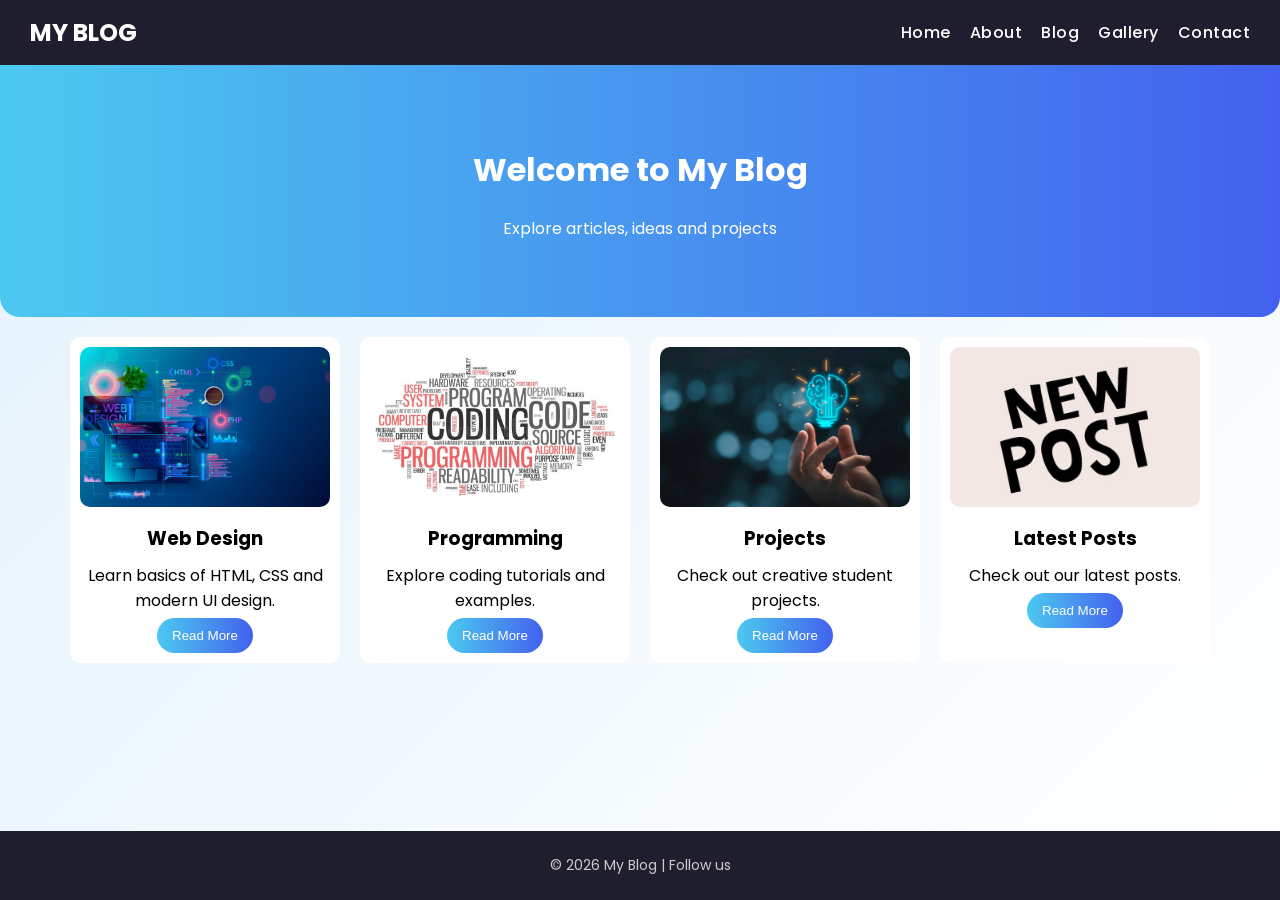
<file: index.html>
<!DOCTYPE html>
<html>
<head>
  <title>My Blog</title>
  <link rel="stylesheet" href="style.css">
</head>
<body>

<nav>
  <h2 class="logo">MY BLOG</h2>
  <div class="nav-links">
    <a href="index.html">Home</a>
    <a href="about.html">About</a>
    <a href="blog.html">Blog</a>
    <a href="gallery.html">Gallery</a>
    <a href="contact.html">Contact</a>
  </div>
</nav>

<header class="hero">
  <h1>Welcome to My Blog</h1>
  <p>Explore articles, ideas and projects</p>
</header>

<section class="container">
  <div class="card">
    <img src="web.jpg.jpeg">
    <h3>Web Design</h3>
    <p>Learn basics of HTML, CSS and modern UI design.</p>
    <a href="https://en.wikipedia.org/wiki/Web_design" target="_blank">
      <button>Read More</button>
    </a>
  </div>

  <div class="card">
    <img src="programming.jpg.jpeg">
    <h3>Programming</h3>
    <p>Explore coding tutorials and examples.</p>
    <a href="https://en.wikipedia.org/wiki/Computer_programming" target="_blank">
      <button>Read More</button>
    </a>
  </div>

  <div class="card">
    <img src="project.jpg.jpeg">
    <h3>Projects</h3>
    <p>Check out creative student projects.</p>
    <a href="https://en.wikipedia.org/wiki/Software_project_management" target="_blank">
      <button>Read More</button>
    </a>
  </div>

  <div class="card">
    <img src="new.jpg">
    <h3>Latest Posts</h3>
    <p>Check out our latest posts.</p>
    <a href="blog.html" target="_blank">
      <button>Read More</button>
    </a>
  </div>
</section>

<footer>
  <p>© 2026 My Blog | Follow us</p>
</footer>

</body>
</html>
</file>
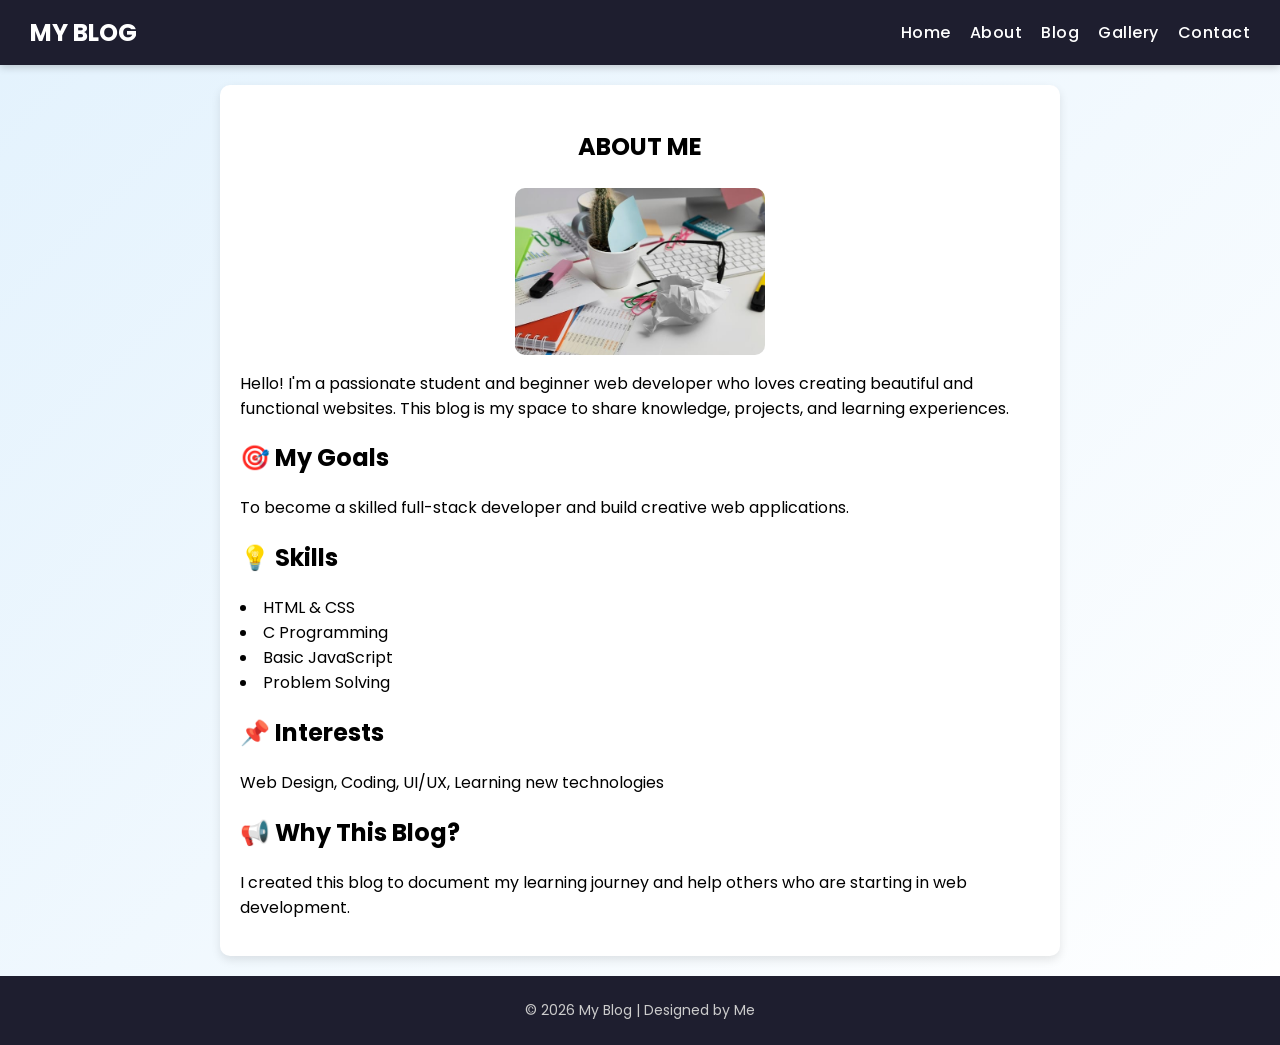
<file: about.html>
<html>
<head>
  <title>About</title>
  <link rel="stylesheet" href="style.css">
</head>
<body>

<nav>
  <h2 class="logo">MY BLOG</h2>
  <div class="nav-links">
    <a href="index.html">Home</a>
    <a href="about.html">About</a>
    <a href="blog.html">Blog</a>
    <a href="gallery.html">Gallery</a>
    <a href="contact.html">Contact</a>
  </div>
</nav>

<section class="about">
  <h1><p align ="center">ABOUT ME</p></h1>
  <img src="about.jpeg" class="center-img">
  <p>
    Hello! I'm a passionate student and beginner web developer who loves creating
    beautiful and functional websites. This blog is my space to share knowledge,
    projects, and learning experiences.
  </p>

  <div class="about-box">
    <h2>🎯 My Goals</h2>
    <p>To become a skilled full-stack developer and build creative web applications.</p>
  </div>

  <div class="about-box">
    <h2>💡 Skills</h2>
    
      <li>HTML & CSS</li>
      <li>C Programming</li>
      <li>Basic JavaScript</li>
      <li>Problem Solving</li>
  
  </div>

  <div class="about-box">
    <h2>📌 Interests</h2>
    <p>Web Design, Coding, UI/UX, Learning new technologies</p>
  </div>

  <div class="about-box">
    <h2>📢 Why This Blog?</h2>
    <p>
      I created this blog to document my learning journey and help others who are
      starting in web development.
    </p>
  </div>

</section>

<footer>
  <p>© 2026 My Blog | Designed by Me</p>
</footer>

</body>
</html>
</file>
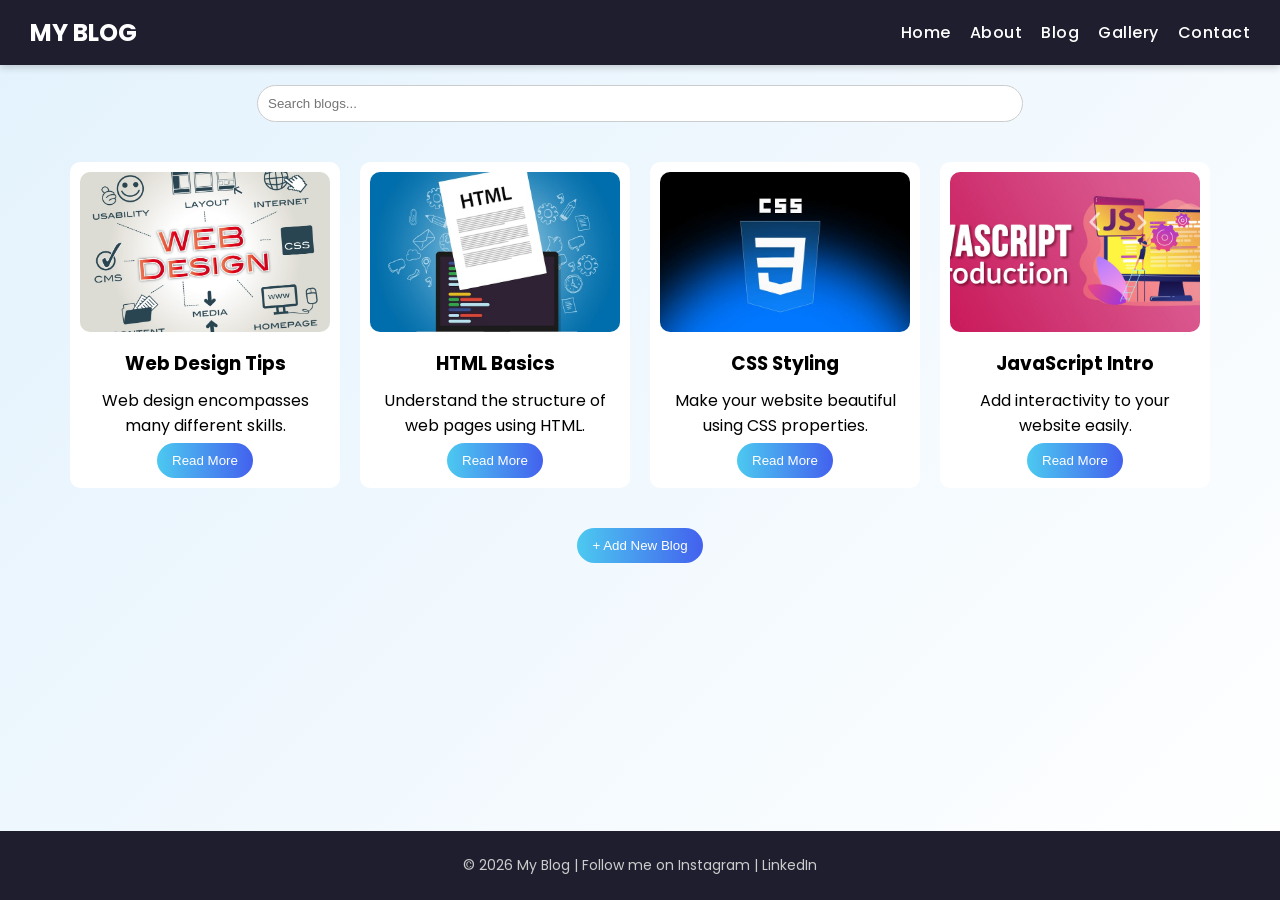
<file: blog.html>
<!DOCTYPE html>
<html>
<head>
  <title>Blog</title>
  <link rel="stylesheet" href="style.css">
</head>

<body>

<!-- Navbar -->
<nav>
  <h2 class="logo">MY BLOG</h2>
  <div class="nav-links">
    <a href="index.html">Home</a>
    <a href="about.html">About</a>
    <a href="blog.html">Blog</a>
    <a href="gallery.html">Gallery</a>
    <a href="contact.html">Contact</a>
  </div>
</nav>

<!-- Search Bar -->
<div class="search-box">
  <input type="text" placeholder="Search blogs...">
</div>

<!-- Blog Section -->
<section class="container">

  <!-- Blog Card 1 -->
  <div class="card">
    <img src="img1.jpeg">
    <h3>Web Design Tips</h3>
    <p>Web design encompasses many different skills.</p>
    <a href="https://en.wikipedia.org/wiki/Web_design" target="_blank">
      <button>Read More</button>
    </a>
  </div>

  <!-- Blog Card 2 -->
  <div class="card">
    <img src="img2.jpeg">
    <h3>HTML Basics</h3>
    <p>Understand the structure of web pages using HTML.</p>
     <a href="https://en.wikipedia.org/wiki/HTML" target="_blank">
      <button>Read More</button>
    </a>
  </div>

  <!-- Blog Card 3 -->
  <div class="card">
    <img src="img3.jpeg">
    <h3>CSS Styling</h3>
    <p>Make your website beautiful using CSS properties.</p>
     <a href="https://en.wikipedia.org/wiki/CSS" target="_blank">
      <button>Read More</button>
    </a>
  </div>

  <!-- Blog Card 4 -->
  <div class="card">
    <img src="img4.jpg">
    <h3>JavaScript Intro</h3>
    <p>Add interactivity to your website easily.</p>
     <a href="https://en.wikipedia.org/wiki/Java_(programming_language)" target="_blank">
      <button>Read More</button>
    </a>
  </div>

</section>

<!-- Add Blog Button -->
<div style="text-align:center;">
  <button class="add-btn">+ Add New Blog</button>
</div>

<!-- Footer -->
<footer>
  <p>© 2026 My Blog | Follow me on Instagram | LinkedIn</p>
</footer>

</body>
</html>
</file>
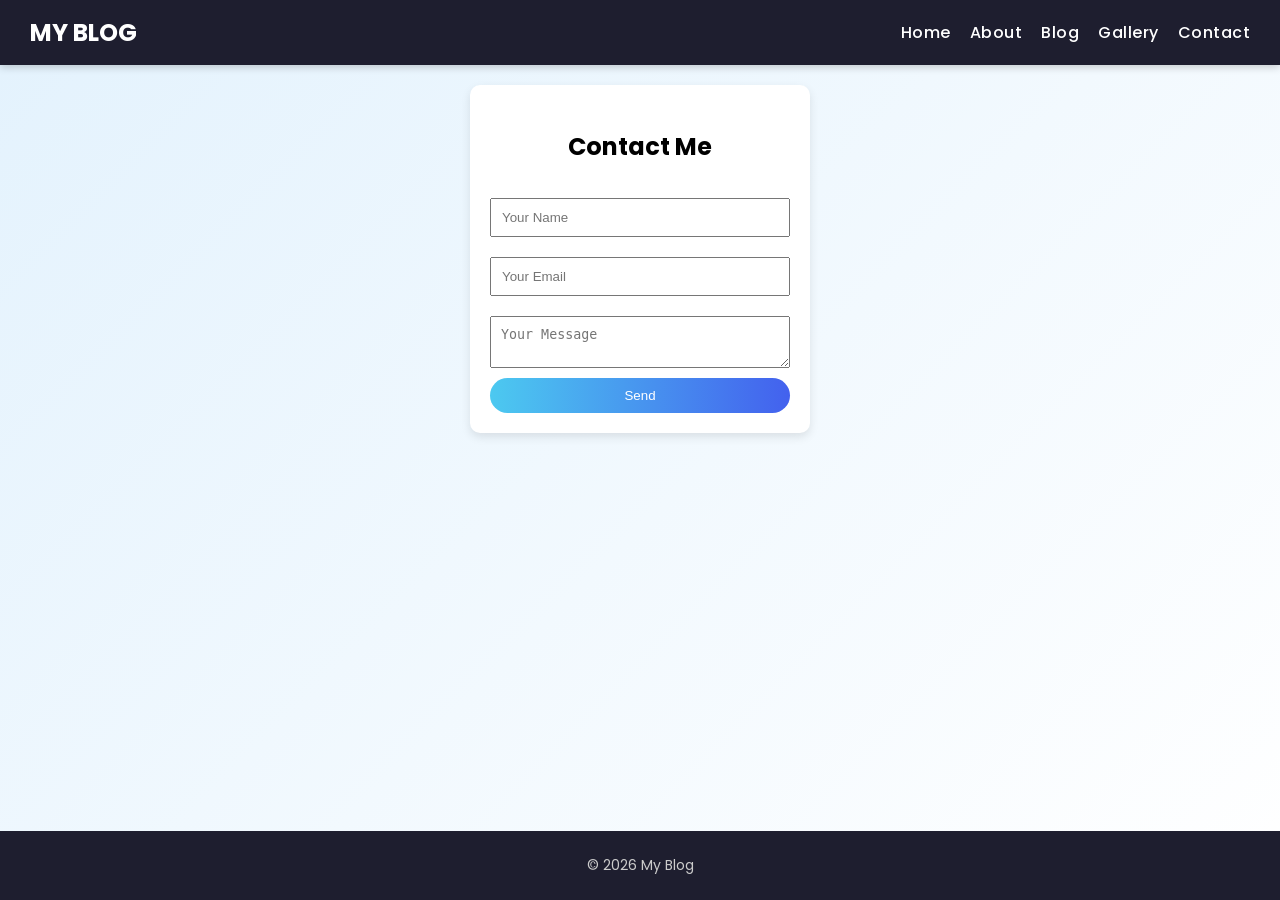
<file: contact.html>
<!-- ================= CONTACT.HTML ================= -->
<!DOCTYPE html>
<html>
<head>
  <title>Contact</title>
  <link rel="stylesheet" href="style.css">
</head>
<body>

<nav>
  <h2 class="logo">MY BLOG</h2>
  <div class="nav-links">
    <a href="index.html">Home</a>
    <a href="about.html">About</a>
    <a href="blog.html">Blog</a>
    <a href="gallery.html">Gallery</a>
    <a href="contact.html">Contact</a>
  </div>
</nav>

<section class="contact">
  <h1><p align="center">Contact Me</p></h1>

  <form>
    <input type="text" placeholder="Your Name" required>
    <input type="email" placeholder="Your Email" required>
    <textarea placeholder="Your Message"></textarea>
    <button type="submit">Send</button>
  </form>
</section>

<footer>
  <p>© 2026 My Blog</p>
</footer>

</body>
</html>
</file>
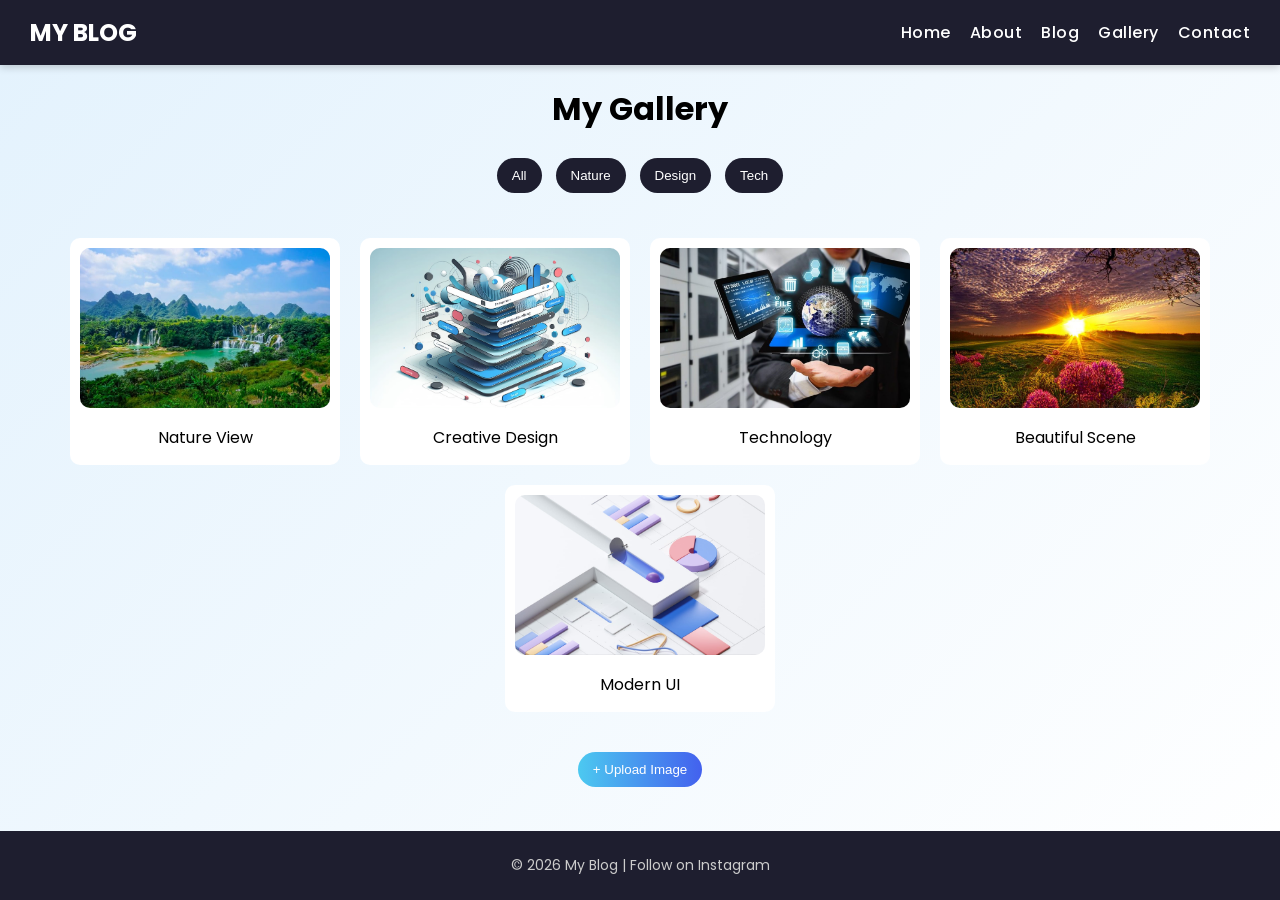
<file: Gallery.html>
<!DOCTYPE html>
<html>
<head>
  <title>Gallery</title>
  <link rel="stylesheet" href="style.css">
</head>

<body>

<!-- Navbar -->
<nav>
  <h2 class="logo">MY BLOG</h2>
  <div class="nav-links">
    <a href="index.html">Home</a>
    <a href="about.html">About</a>
    <a href="blog.html">Blog</a>
    <a href="gallery.html">Gallery</a>
    <a href="contact.html">Contact</a>
  </div>
</nav>

<!-- Title -->
<h1 class="title">My Gallery</h1>

<!-- Filter Buttons -->
<div class="filters">
  <button>All</button>
  <button>Nature</button>
  <button>Design</button>
  <button>Tech</button>
</div>

<!-- Gallery Section -->
<section class="container">

  <div class="card">
    <img src="nature.jpeg">
    <p>Nature View</p>
  </div>

  <div class="card">
    <img src="creative.jpeg">
    <p>Creative Design</p>
  </div>

  <div class="card">
    <img src="technology.jpeg">
    <p>Technology</p>
  </div>

  <div class="card">
    <img src="beautiful.jpeg">
    <p>Beautiful Scene</p>
  </div>

  <div class="card">
    <img src="modern.jpeg">
    <p>Modern UI</p>
  </div>

</section>

<!-- Upload Button -->
<div class="upload">
  <button>+ Upload Image</button>
</div>

<!-- Footer -->
<footer>
  <p>© 2026 My Blog | Follow on Instagram</p>
</footer>

</body>
</html>
</file>
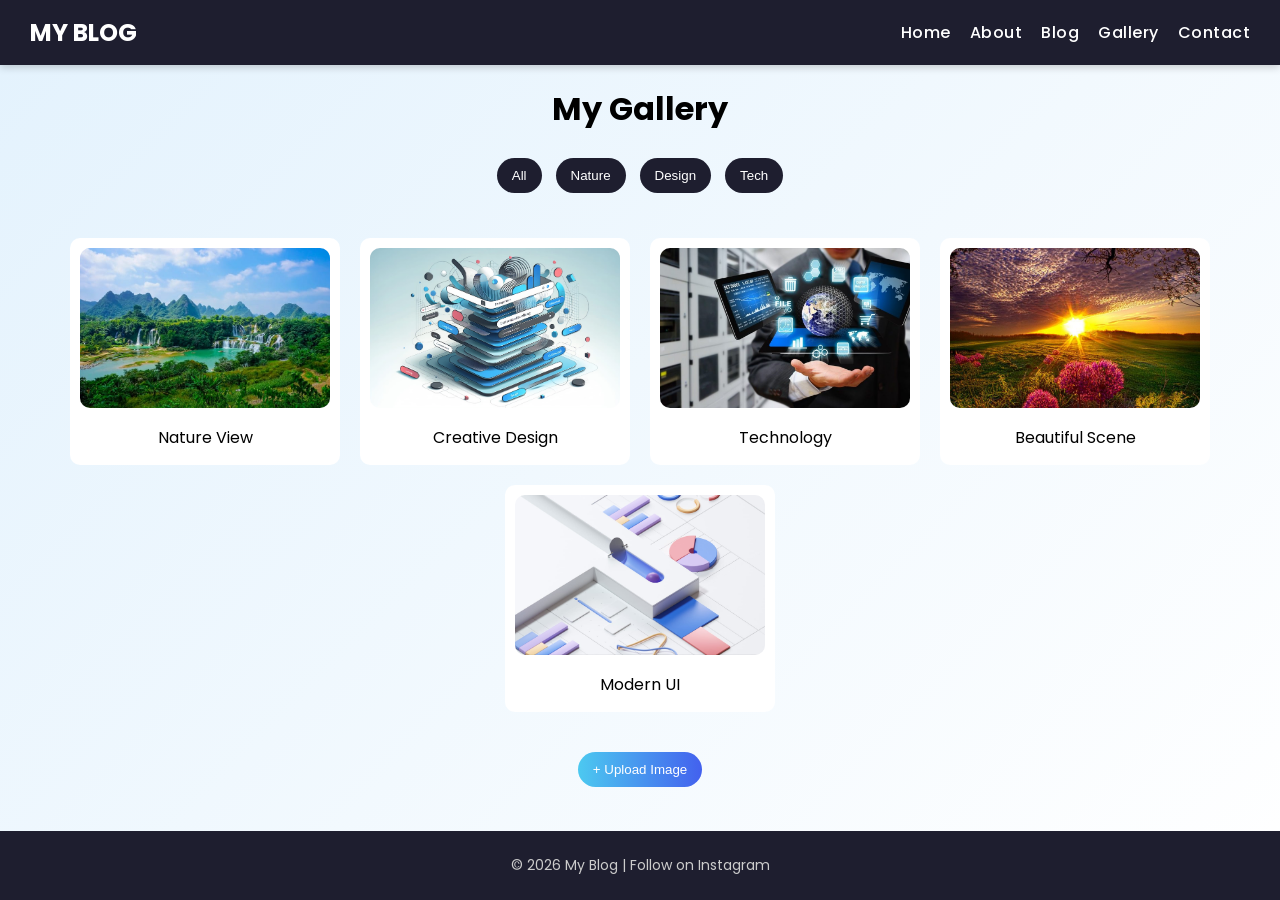
<file: gallery.html>
<!DOCTYPE html>
<html>
<head>
  <title>Gallery</title>
  <link rel="stylesheet" href="style.css">
</head>

<body>

<!-- Navbar -->
<nav>
  <h2 class="logo">MY BLOG</h2>
  <div class="nav-links">
    <a href="index.html">Home</a>
    <a href="about.html">About</a>
    <a href="blog.html">Blog</a>
    <a href="gallery.html">Gallery</a>
    <a href="contact.html">Contact</a>
  </div>
</nav>

<!-- Title -->
<h1 class="title">My Gallery</h1>

<!-- Filter Buttons -->
<div class="filters">
  <button>All</button>
  <button>Nature</button>
  <button>Design</button>
  <button>Tech</button>
</div>

<!-- Gallery Section -->
<section class="container">

  <div class="card">
    <img src="nature.jpeg">
    <p>Nature View</p>
  </div>

  <div class="card">
    <img src="creative.jpeg">
    <p>Creative Design</p>
  </div>

  <div class="card">
    <img src="technology.jpeg">
    <p>Technology</p>
  </div>

  <div class="card">
    <img src="beautiful.jpeg">
    <p>Beautiful Scene</p>
  </div>

  <div class="card">
    <img src="modern.jpeg">
    <p>Modern UI</p>
  </div>

</section>

<!-- Upload Button -->
<div class="upload">
  <button>+ Upload Image</button>
</div>

<!-- Footer -->
<footer>
  <p>© 2026 My Blog | Follow on Instagram</p>
</footer>

</body>
</html>
</file>
<file: style.css>
/* Google Font */
@import url('https://fonts.googleapis.com/css2?family=Poppins:wght@300;400;600&display=swap');

/* Body */
body {
  margin: 0;
  font-family: 'Poppins', sans-serif;
  background: linear-gradient(135deg, #e3f2fd, #ffffff);
  display: flex;
  flex-direction: column;
  min-height: 100vh;
}

/* Navbar */
nav {
  display: flex;
  justify-content: space-between;
  align-items: center;
  background: #1e1e2f;
  padding: 15px 30px;
  color: white;
  box-shadow: 0 2px 8px rgba(0,0,0,0.2);
}

.logo {
  margin: 0;
}

.nav-links a {
  color: white;
  margin-left: 15px;
  text-decoration: none;
  font-weight: 500;
  letter-spacing: 0.5px;
  transition: 0.3s;
}

.nav-links a:hover {
  color: #4cc9f0;
}

/* Hero Section */
.hero {
  text-align: center;
  padding: 60px 20px;
  background: linear-gradient(to right, #4cc9f0, #4361ee);
  color: white;
  border-radius: 0 0 20px 20px;
}

/* Search Box */
.search-box {
  text-align: center;
  margin: 20px;
}

.search-box input {
  padding: 10px;
  width: 60%;
  border-radius: 20px;
  border: 1px solid #ccc;
  outline: none;
}

/* Container */
.container {
  display: flex;
  flex-wrap: wrap;          /* allows multiple rows */
  justify-content: center;  /* center the row */
  gap: 20px;
  padding: 20px;
}


/* Cards */
.card {
  width: 250px;   /* fixed width so they sit side-by-side */
  background: white;
  padding: 10px;
  border-radius: 10px;
  text-align: center;
}


.card:hover {
  transform: translateY(-5px);
}

/* Card Image */
.card img {
  width: 100%;
  height: 160px;
  border-radius: 10px;
  object-fit: cover;
}



.card img:hover {
  transform: scale(1.05);
}

/* Card Text */
.card h3, .card p {
  text-align: center;
  margin: 10px 0 5px 0;
}


/* Buttons */
button {
  padding: 10px 15px;
  border: none;
  background: linear-gradient(to right, #4cc9f0, #4361ee);
  color: white;
  border-radius: 25px;
  cursor: pointer;
  transition: 0.3s;
  font-weight: 500;
}

button:hover {
  background: linear-gradient(to right, #4361ee, #3a0ca3);
}

/* Add Button */
.add-btn {
  margin: 20px;
}

/* Filters */
.filters {
  text-align: center;
  margin-bottom: 20px;
}

.filters button {
  margin: 5px;
  border-radius: 20px;
  background: #1e1e2f;
}

.filters button:hover {
  background: #4361ee;
}

/* Upload Section */
.upload {
  text-align: center;
  margin: 20px;
}

/* About & Contact */
.about, .contact {
  background: #ffffff;
  margin: 20px auto;
  padding: 20px;
  max-width: 800px;
  border-radius: 10px;
  box-shadow: 0 4px 10px rgba(0,0,0,0.1);
}

/* Center Image */
.center-img {
  display: block;
  margin: 15px auto;
  width: 250px;
  border-radius: 10px;
}

/* Forms */
form {
  display: flex;
  flex-direction: column;
  width: 300px;
  margin: auto;
}

form input, form textarea {
  margin: 10px 0;
  padding: 10px;
}

/* Footer */
footer {
  text-align: center;
  padding: 10px;
  background: #1e1e2f;
  color: #ccc;
  font-size: 14px;
  margin-top: auto;
}

/* Title */
.title {
  text-align: center;
  margin: 20px;
}

/* Responsive */
@media (max-width: 768px) {
  .search-box input {
    width: 90%;
  }
}
</file>
